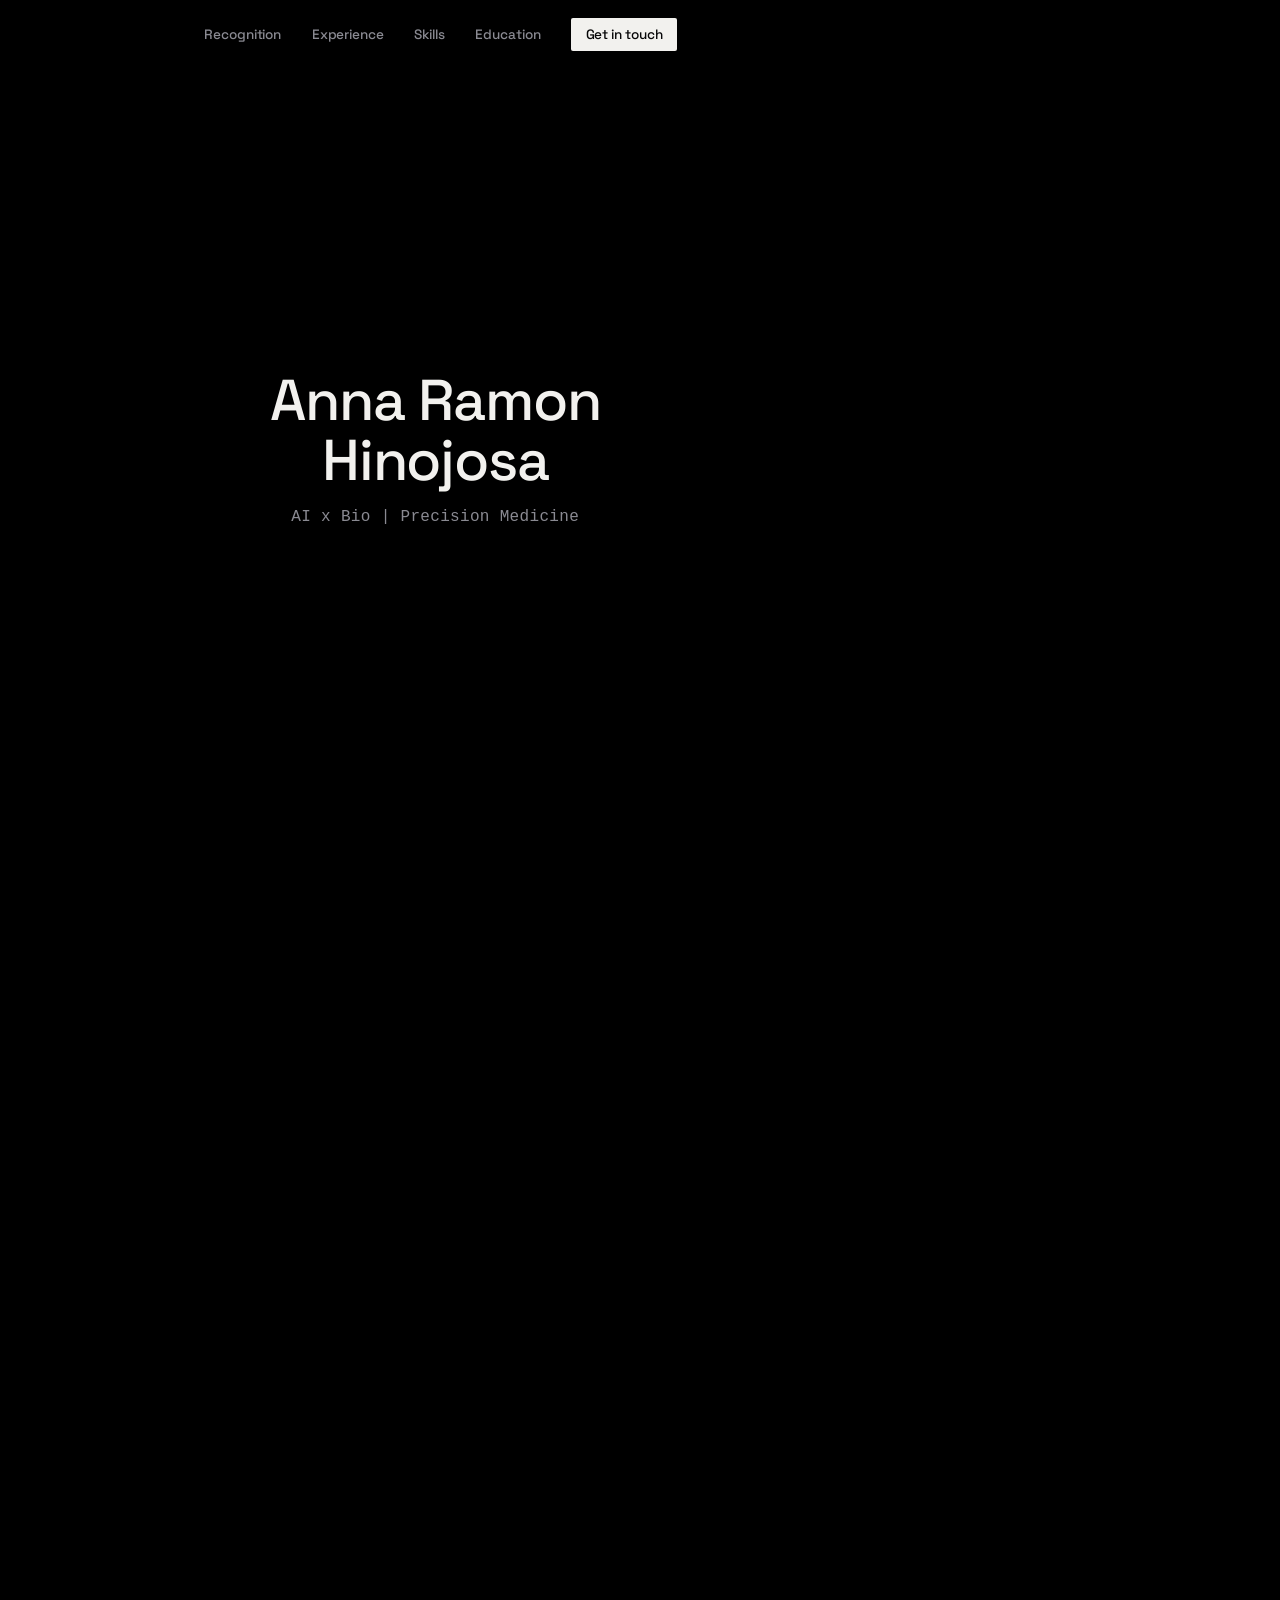
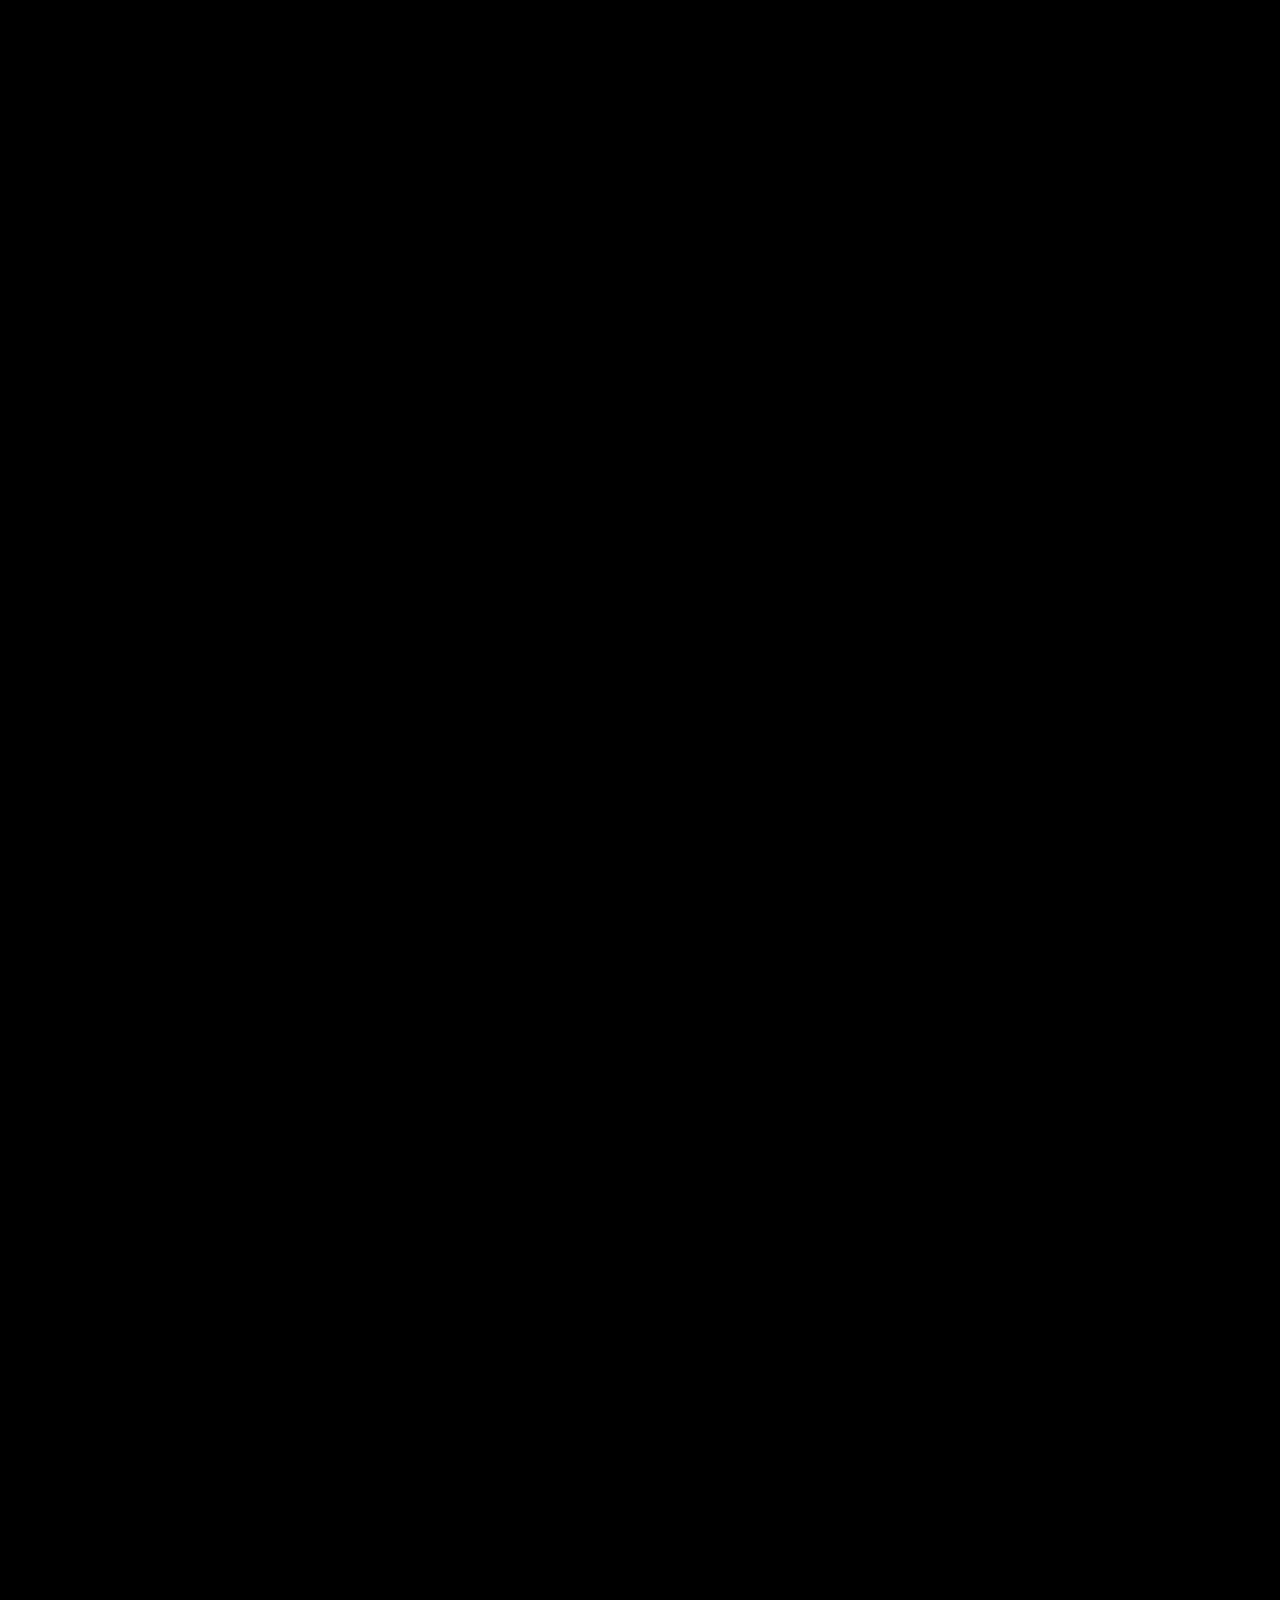
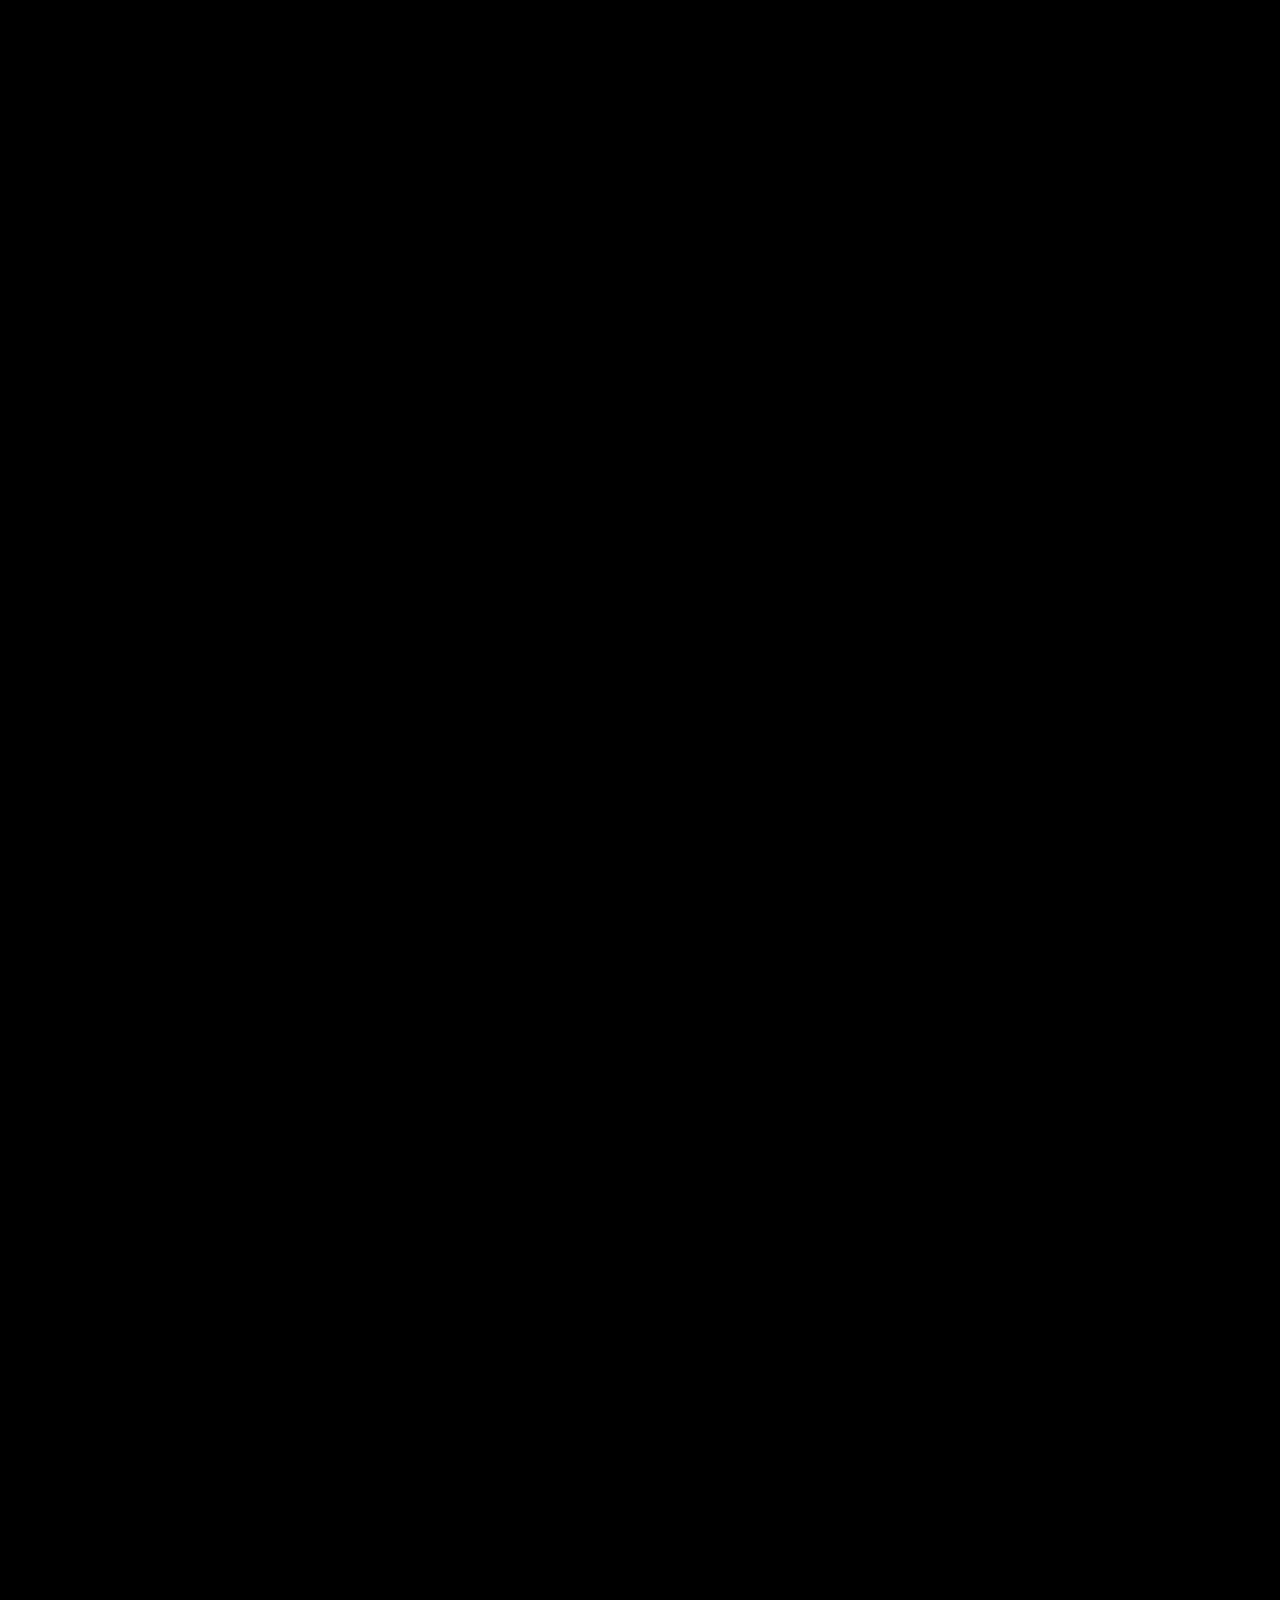
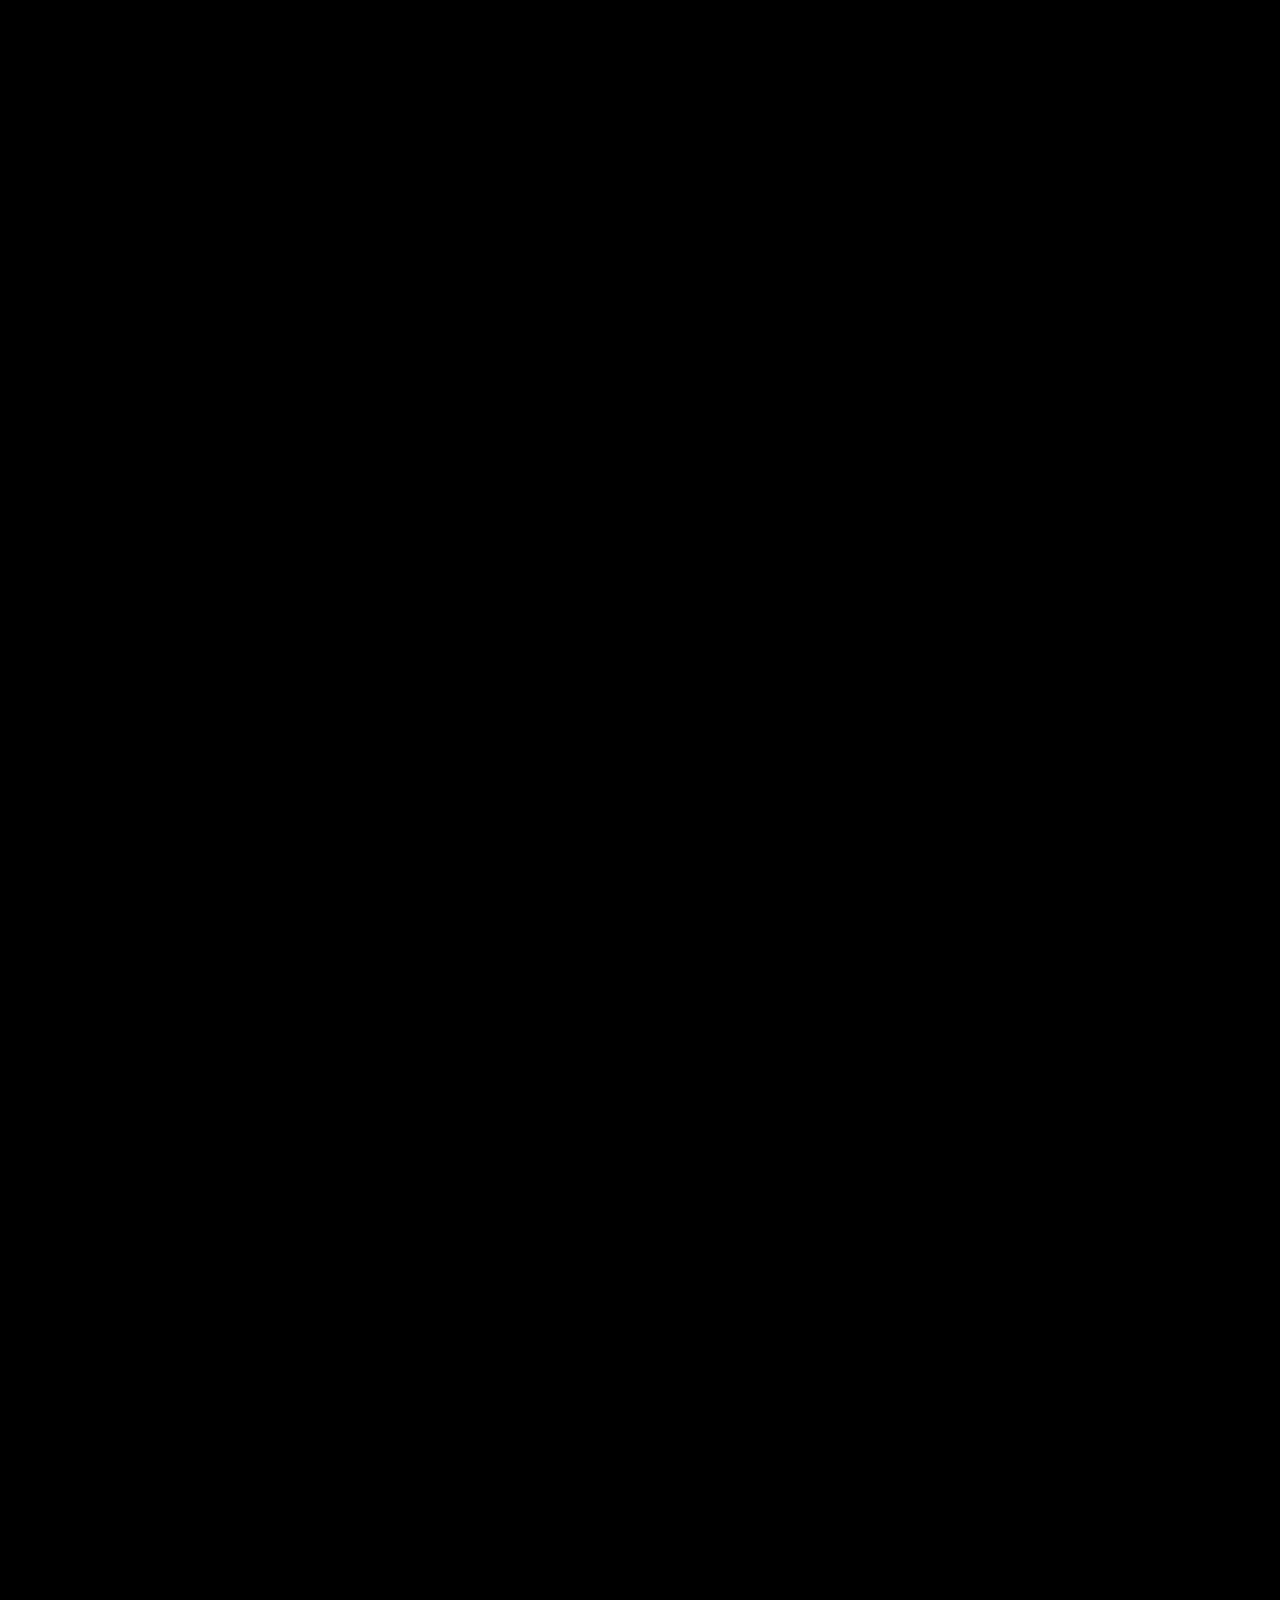
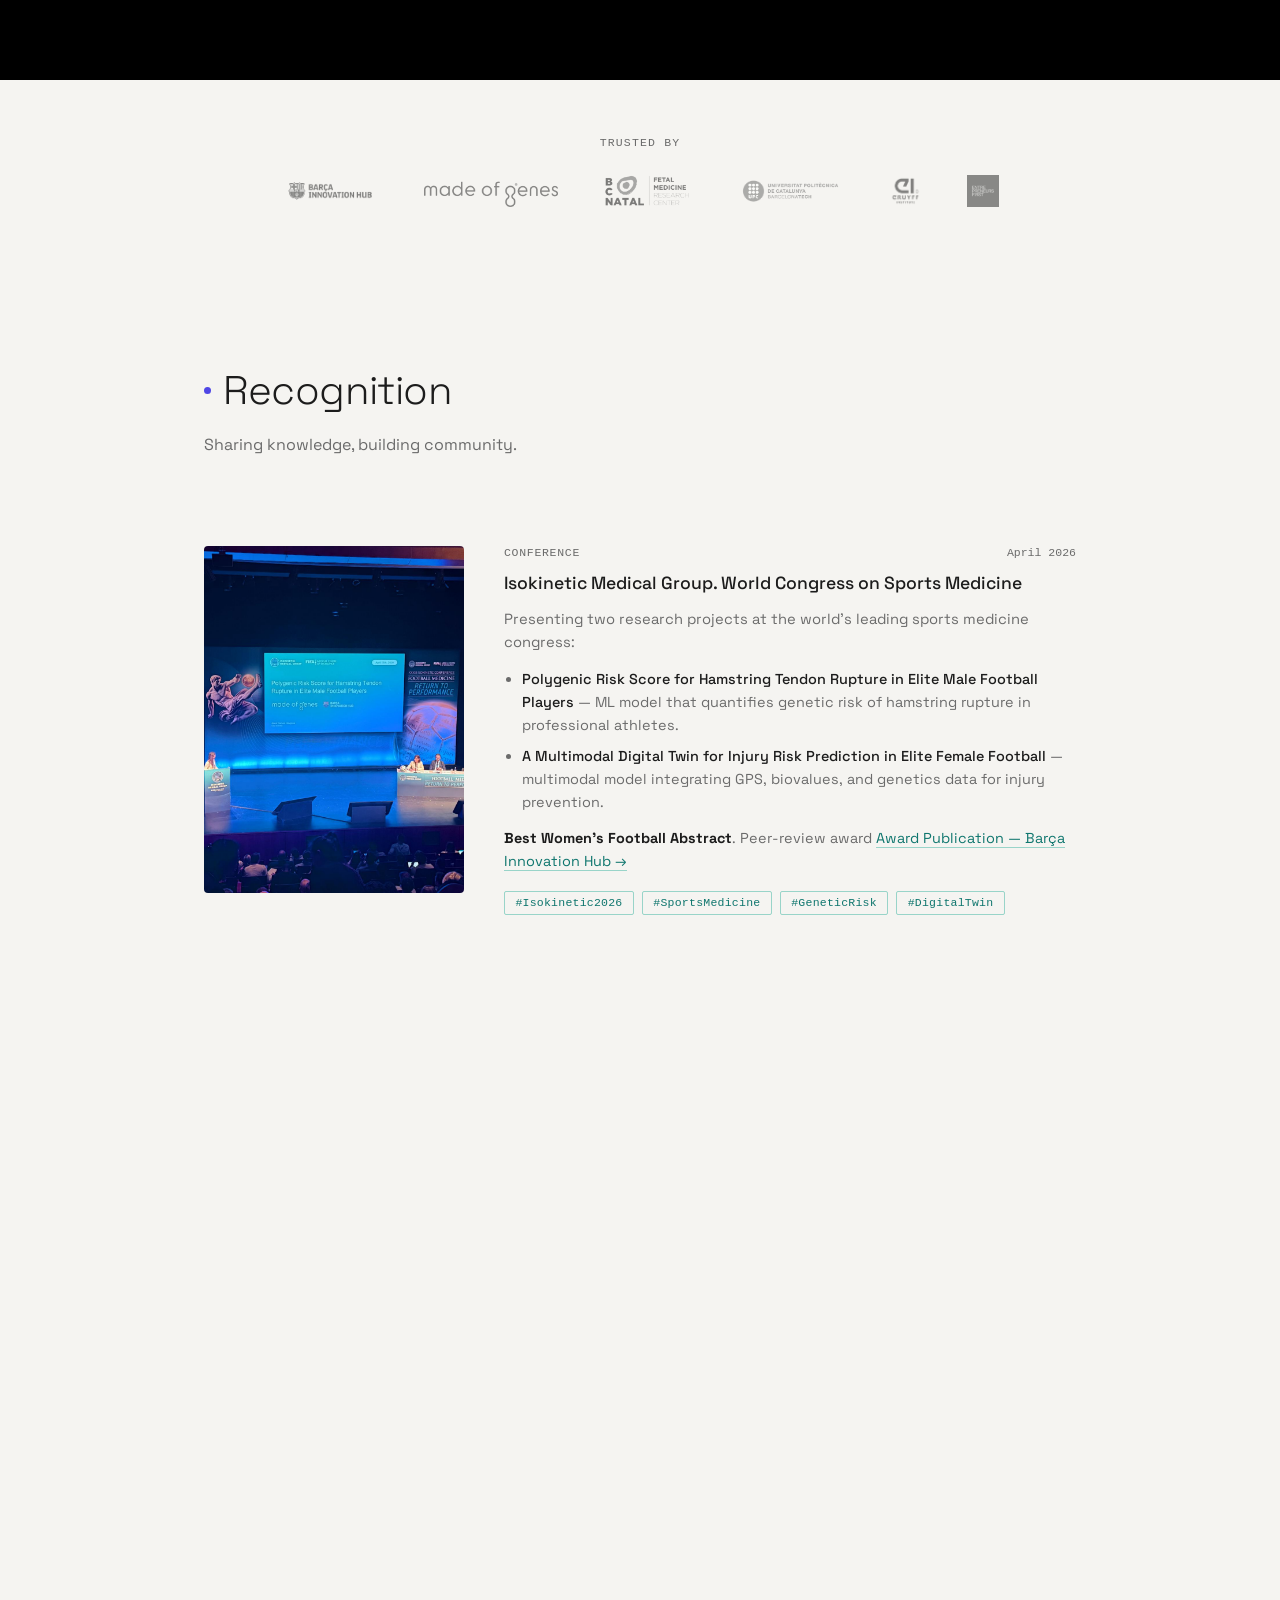
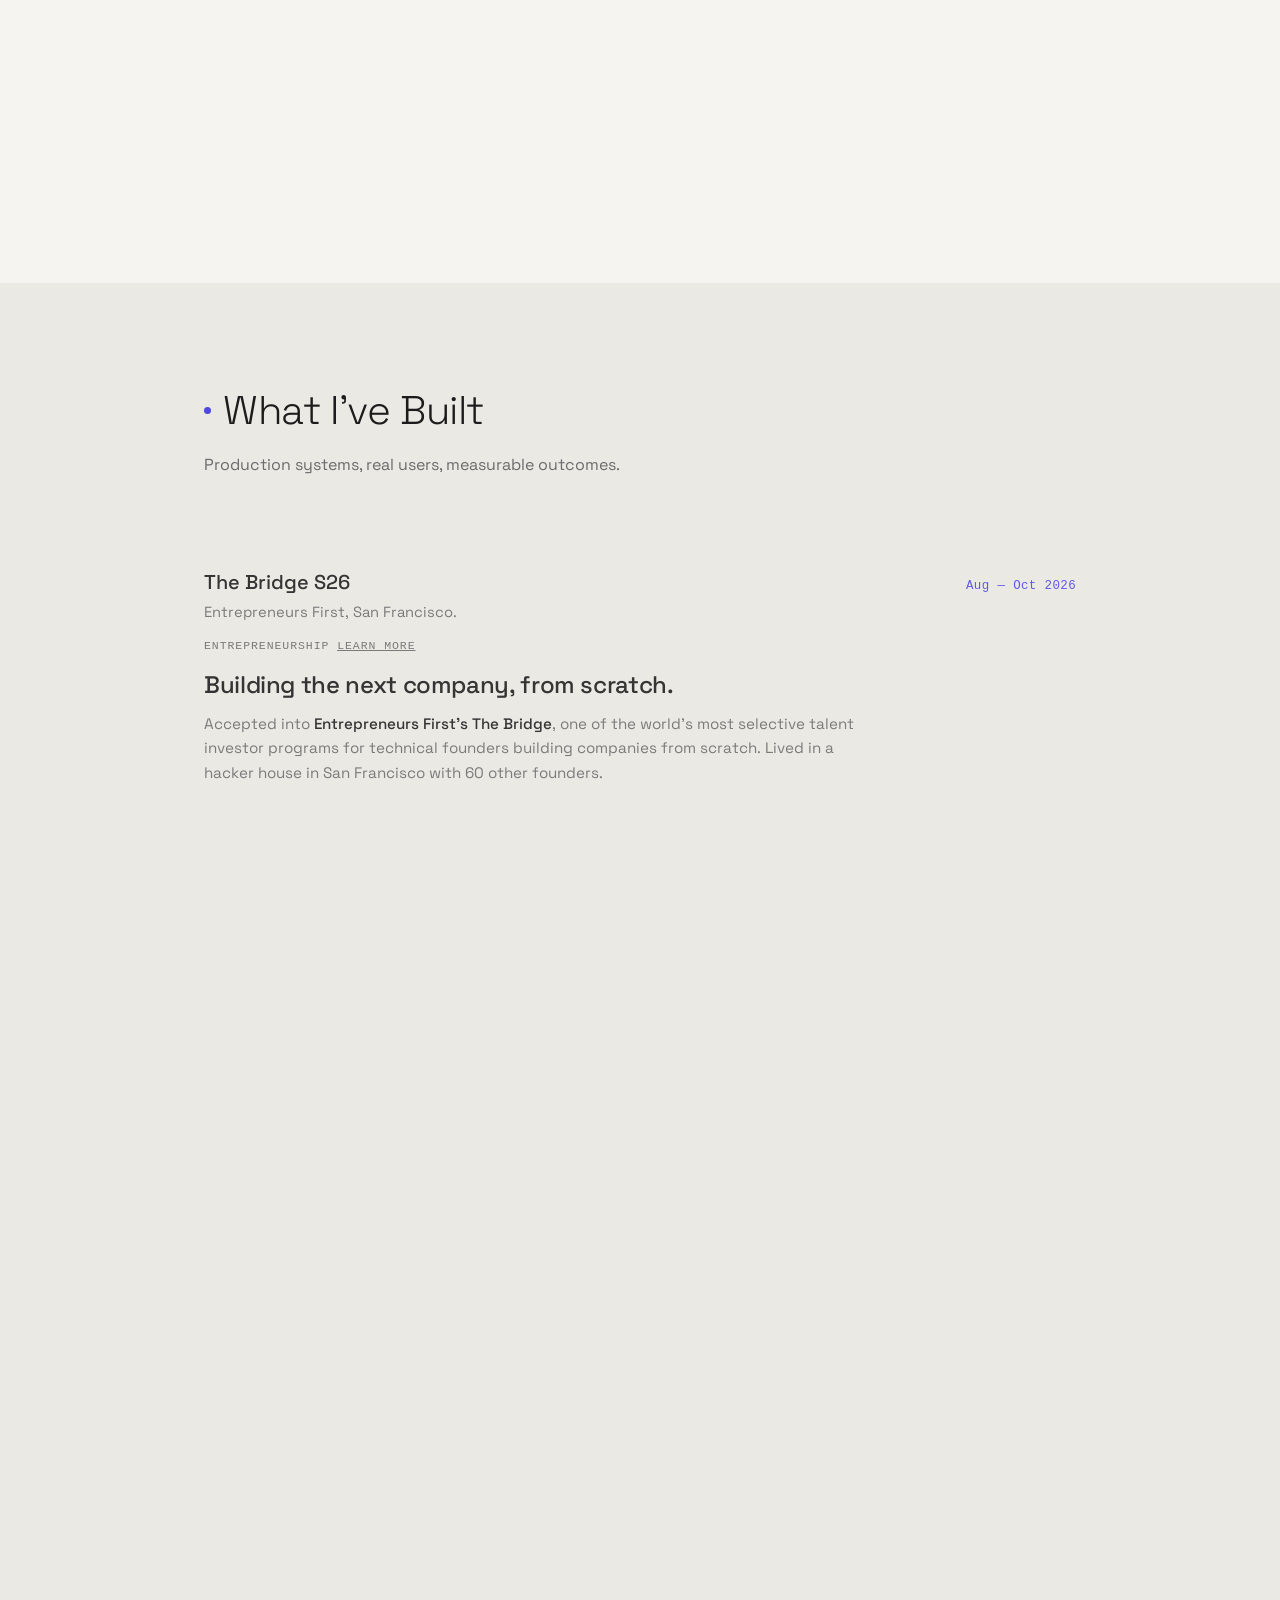
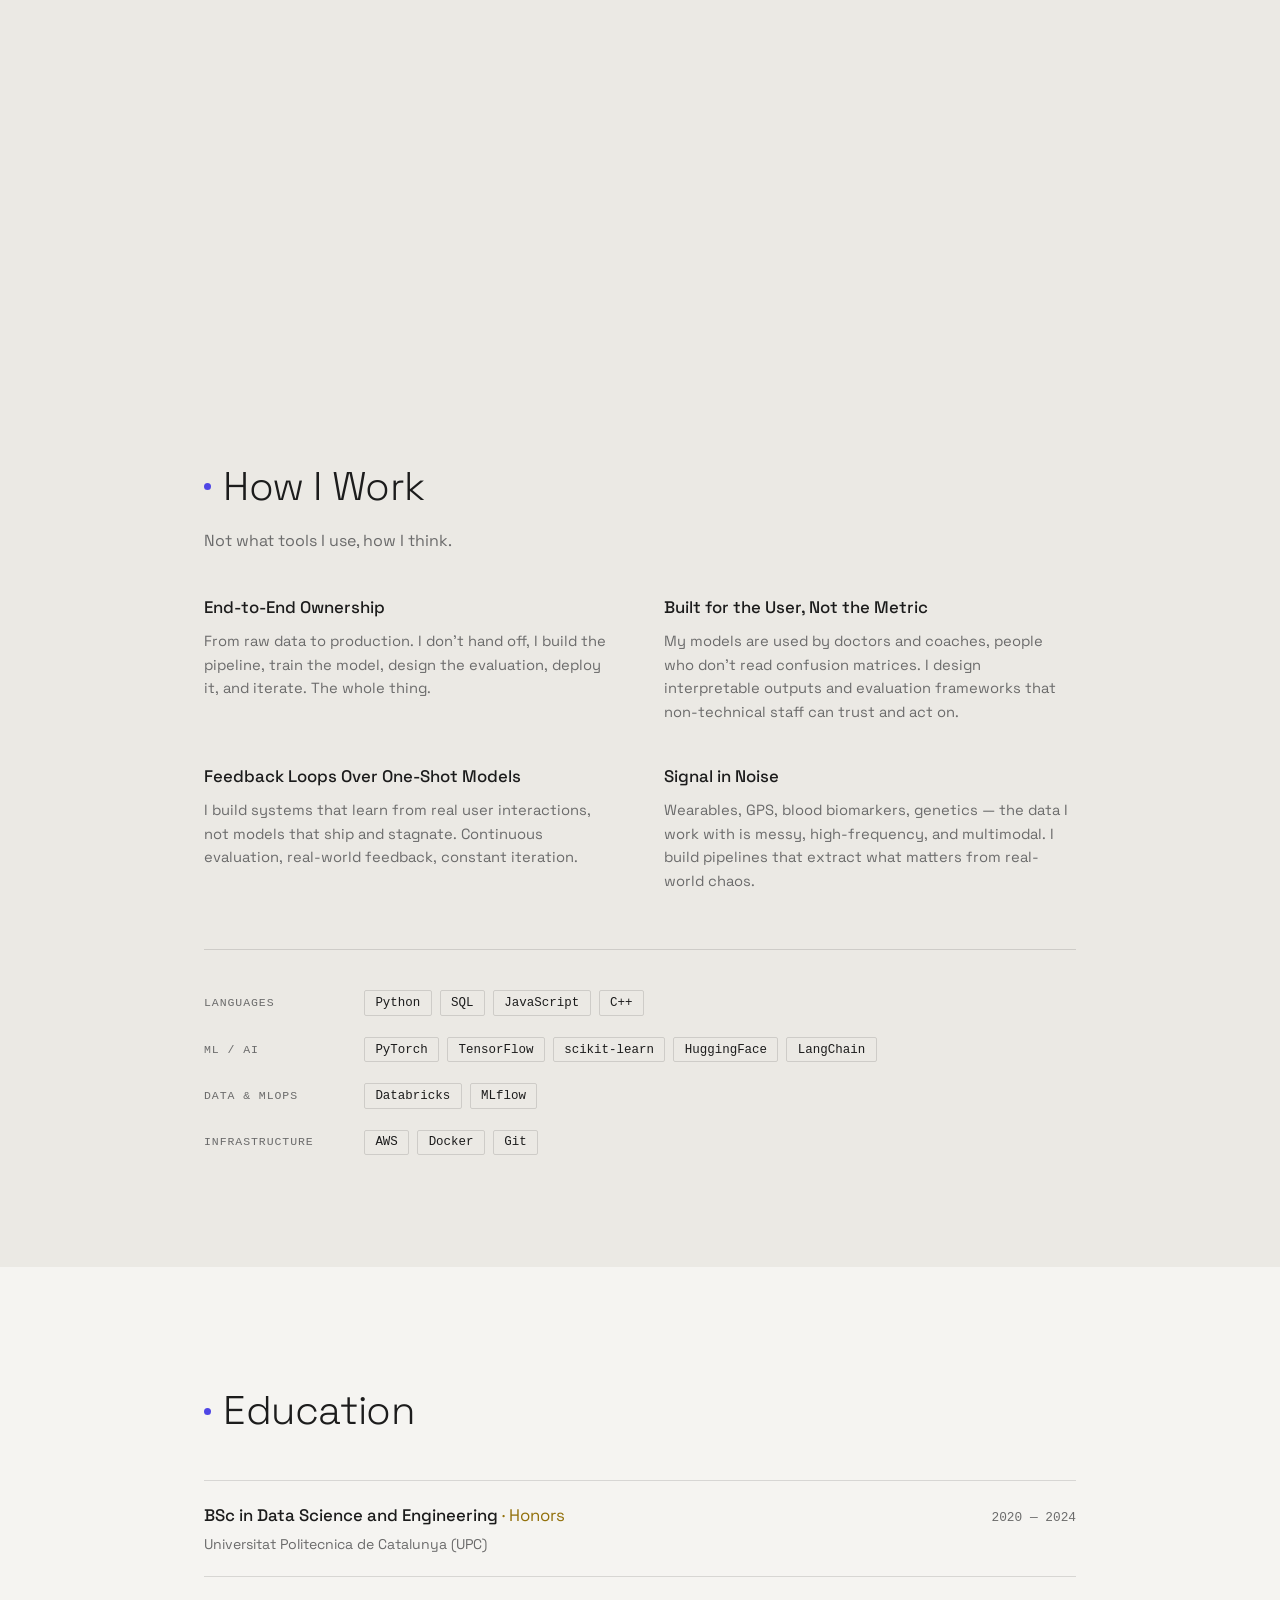
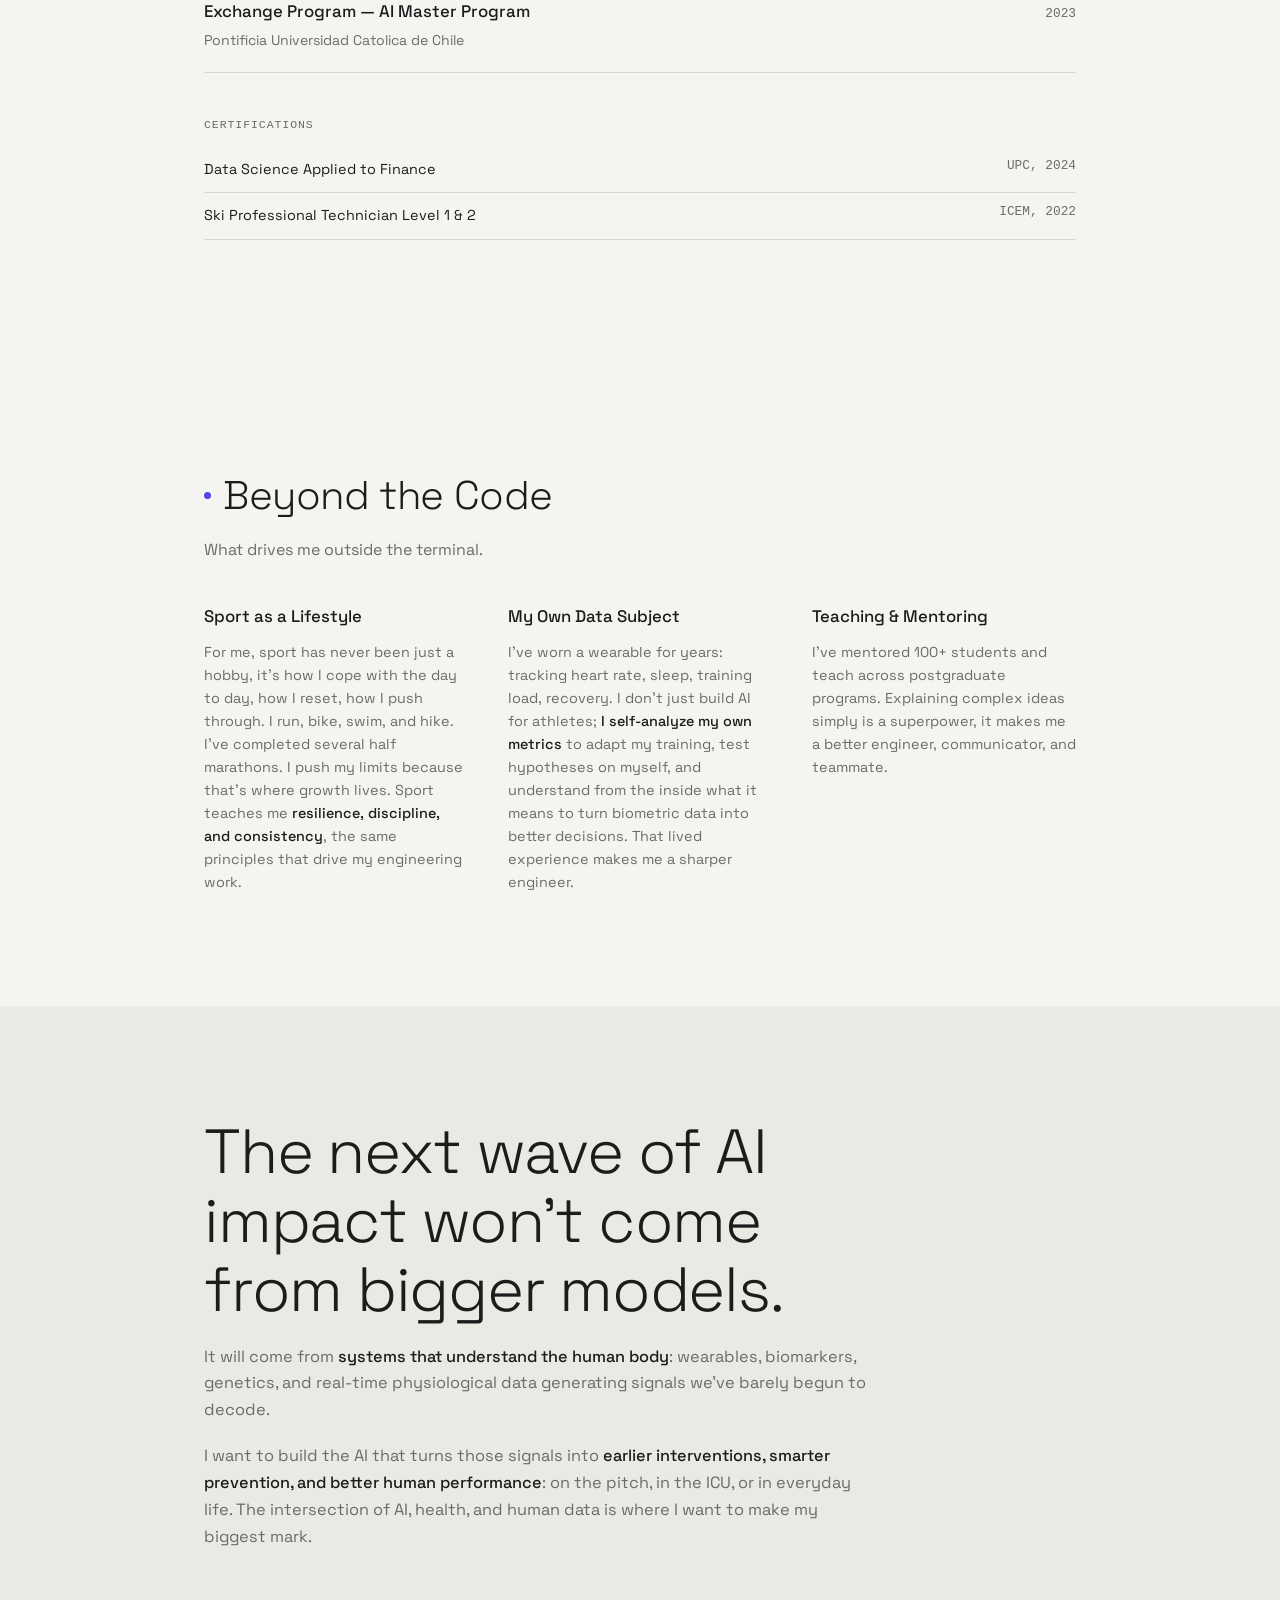
<file: index.html>
<!DOCTYPE html>
<html lang="en">
<head>
  <meta charset="UTF-8">
  <meta name="viewport" content="width=device-width, initial-scale=1.0">
  <title>Anna Ramon Hinojosa — AI/ML Engineer & Builder</title>
  <meta name="description" content="Anna Ramon Hinojosa — AI/ML Engineer who builds and ships production AI systems for elite sports clubs and clinical environments. From raw data to deployed models — turning complexity into impact.">
  <meta name="author" content="Anna Ramon Hinojosa">
  <meta name="theme-color" content="#070708">

  <meta property="og:type" content="website">
  <meta property="og:title" content="Anna Ramon Hinojosa — AI/ML Engineer & Builder">
  <meta property="og:description" content="I build production AI systems that protect elite athletes and save lives in ICUs. From raw data to shipped products.">
  <meta property="og:locale" content="en_US">

  <meta name="twitter:card" content="summary">
  <meta name="twitter:title" content="Anna Ramon Hinojosa — AI/ML Engineer & Builder">
  <meta name="twitter:description" content="I build production AI that protects elite athletes and saves lives in ICUs.">

  <link rel="icon" href="data:image/svg+xml,<svg xmlns='http://www.w3.org/2000/svg' viewBox='0 0 100 100'><text y='.9em' font-size='90'>A</text></svg>">

  <link rel="preconnect" href="https://fonts.googleapis.com">
  <link rel="preconnect" href="https://fonts.gstatic.com" crossorigin>
  <link href="https://fonts.googleapis.com/css2?family=Space+Grotesk:wght@300;400;500;600;700&display=swap" rel="stylesheet">
  <link rel="stylesheet" href="styles.css">
</head>
<body>

  <!-- Skip link -->
  <a href="#story" class="skip-link">Skip to main content</a>

  <h1 class="sr-only">Anna Ramon Hinojosa — AI/ML Engineer &amp; Builder</h1>

  <!-- Navigation -->
  <nav class="nav" id="nav" aria-label="Main navigation">
    <div class="nav-inner">
      <div class="nav-links">
        <a href="#recognition">Recognition</a>
        <a href="#experience">Experience</a>
        <a href="#skills">Skills</a>
        <a href="#education">Education</a>
        <a href="#contact" class="nav-cta">Get in touch</a>
      </div>
      <button class="nav-toggle" id="navToggle" aria-label="Toggle menu" aria-expanded="false" aria-controls="mobileMenu">
        <span></span><span></span><span></span>
      </button>
    </div>
  </nav>

  <!-- Mobile Menu -->
  <div class="mobile-menu" id="mobileMenu" role="navigation" aria-label="Mobile navigation">
    <a href="#recognition">Recognition</a>
    <a href="#experience">Experience</a>
    <a href="#skills">Skills</a>
    <a href="#education">Education</a>
    <a href="#contact">Get in touch</a>
  </div>

  <!-- Story: a life in nine photographs, stacked as you scroll -->
  <section class="story-zone" id="story" aria-label="A personal story, told in photographs">
    <div class="story-sticky">
      <div class="story-layout">
        <div class="polaroid-stack" id="polaroidStack">
          <div class="story-mark" id="storyMark">
            <h2 class="story-mark-title">Anna Ramon<br>Hinojosa</h2>
            <p class="story-mark-tagline">AI x Bio | Precision Medicine</p>
          </div>
          <figure class="polaroid" data-rot="-7" data-ox="-14" data-oy="6">
            <img src="photos/1.png" alt="Aerial view of the small village in the Catalan Pyrenees where I grew up, tucked into a mountain valley." loading="lazy">
          </figure>
          <figure class="polaroid" data-rot="5" data-ox="12" data-oy="-8">
            <img src="photos/2.jpg" alt="Me as a child, smiling while holding up a ski trophy." loading="lazy">
          </figure>
          <figure class="polaroid" data-rot="-4" data-ox="-10" data-oy="8">
            <img src="photos/3.jpg" alt="Racing downhill in an alpine skiing competition, tucked low in a speed position." loading="lazy">
          </figure>
          <figure class="polaroid" data-rot="6" data-ox="14" data-oy="2">
            <img src="photos/4.JPG" alt="Graduating from UPC in a Data Science and Engineering gown and sash." loading="lazy">
          </figure>
          <figure class="polaroid" data-rot="-5" data-ox="-8" data-oy="-6">
            <img src="photos/5.jpg" alt="Code on a laptop screen in a clinical workspace, part of research during my university studies." loading="lazy">
          </figure>
          <figure class="polaroid" data-rot="4" data-ox="10" data-oy="6">
            <img src="photos/6.jpeg" alt="Hiking with a backpack in Patagonia, mountain peaks rising behind me." loading="lazy">
          </figure>
          <figure class="polaroid" data-rot="-6" data-ox="-12" data-oy="-2">
            <img src="photos/7.jpeg" alt="Wearing scrubs and a mask with a laptop beside me, in the ICU where the clinical AI was used." loading="lazy">
          </figure>
          <figure class="polaroid" data-rot="3" data-ox="8" data-oy="-8">
            <img src="photos/8.jpg" alt="Speaking at a podium for the Isokinetic Medical Group, a FIFA Medical Centre of Excellence." loading="lazy">
          </figure>
          <figure class="polaroid" data-rot="-3" data-ox="0" data-oy="4">
            <img src="photos/9.jpeg" alt="Standing by the Golden Gate Bridge in San Francisco." loading="lazy">
          </figure>
        </div>

        <!-- Captions are generated in script.js from text1..text9
             in texts.js — nothing hardcoded here, so editing texts.js is
             the only thing needed to change this copy. -->
        <div class="story-caption" id="storyCaption" aria-live="polite"></div>
      </div>
    </div>
  </section>

  <!-- Everything after the story runs on a light theme — see .light-section
       in styles.css, which overrides the color tokens for this
       whole scope (nothing below needed its own per-section edits). -->
  <div class="light-section">

  <!-- Trusted By -->
  <section class="trusted section-compact">
    <div class="container">
      <p class="trusted-label reveal">Trusted by</p>
      <div class="trusted-logos reveal">
        <img src="escut-fcb.jpg?v=2" alt="Barça Innovation Hub" loading="lazy">
        <img src="madeofgenes.png?v=2" alt="Made of Genes" loading="lazy">
        <img src="bcnatal-logo.png?v=2" alt="BCNatal Fetal Medicine Research Center" loading="lazy">
        <img src="upc.png?v=2" alt="Universitat Politècnica de Catalunya" loading="lazy">
        <img src="johancruyff.png?v=2" alt="Cruyff Institute" loading="lazy">
        <img src="Entrepreneurs_First_Logo.png?v=2" alt="Entrepreneurs First" loading="lazy">
      </div>
    </div>
  </section>

  <!-- Recognition: same one-at-a-time horizontal carousel mechanic as
       Experience below — placed here, right after Trusted By, since this
       is the credibility/awards section, ahead of the detailed work
       history. -->
  <section class="recognition-zone" id="recognition">
    <div class="recognition-sticky">
      <div class="container recognition-head">
        <h2 class="section-label reveal"><span class="pulse-dot" aria-hidden="true"></span>Recognition</h2>
        <p class="section-intro reveal">Sharing knowledge, building community.</p>
      </div>

      <div class="container recognition-stage" id="recognitionStage">

        <div class="event-row">
          <div class="event-layout">
            <div class="event-media">
              <img src="photos/presenting-isokinetic.JPG" alt="Presenting research on stage at the Isokinetic World Congress on Sports Medicine." loading="lazy">
            </div>
            <div class="event-content">
              <div class="event-header">
                <span class="event-type">Conference</span>
                <span class="event-date-badge">April 2026</span>
              </div>
              <h3 class="event-title">Isokinetic Medical Group. World Congress on Sports Medicine</h3>
              <p class="event-body">Presenting two research projects at the world's leading sports medicine congress:</p>
              <ul class="event-projects">
                <li><strong>Polygenic Risk Score for Hamstring Tendon Rupture in Elite Male Football Players</strong> — ML model that quantifies genetic risk of hamstring rupture in professional athletes.</li>
                <li><strong>A Multimodal Digital Twin for Injury Risk Prediction in Elite Female Football</strong> — multimodal model integrating GPS, biovalues, and genetics data for injury prevention.</li>
              </ul>
              <p class="event-award"><strong>Best Women's Football Abstract</strong>. Peer-review award <a href="https://www.linkedin.com/feed/update/urn:li:activity:7452391413759029248/" target="_blank" rel="noopener">Award Publication — Barça Innovation Hub →</a></p>
              <div class="event-tags">
                <span class="tag tag-teal">#Isokinetic2026</span>
                <span class="tag tag-teal">#SportsMedicine</span>
                <span class="tag tag-teal">#GeneticRisk</span>
                <span class="tag tag-teal">#DigitalTwin</span>
              </div>
            </div>
          </div>
        </div>

        <div class="event-row">
          <div class="event-layout">
            <div class="event-media">
              <img src="photos/widsbcn.jpeg" alt="Standing beside the research poster at the 3rd Women in Data Science Barcelona conference." loading="lazy">
            </div>
            <div class="event-content">
              <div class="event-header">
                <span class="event-type">Conference</span>
                <span class="event-date-badge">2024</span>
              </div>
              <h3 class="event-title">3rd Women in Data Science Barcelona. Biomedicine</h3>
              <p class="event-body">Presented research on the <strong>Intelligent Assistant System</strong> developed for ICU teams within the BCNatal CaixaResearch Artificial Placenta project. The system provides real-time decision support for clinical staff, significantly reducing human error and accelerating critical workflows.</p>
              <p class="event-note">An inspiring event celebrating the contributions of women in STEM and healthcare, advancing a future where data and AI enhance healthcare for all.</p>
              <div class="event-tags">
                <span class="tag tag-coral">#WiDSBarcelona</span>
                <span class="tag tag-coral">#AIinHealthcare</span>
                <span class="tag tag-coral">#WomenInSTEM</span>
              </div>
            </div>
          </div>
        </div>

        <div class="event-row">
          <div class="event-layout">
            <div class="event-media">
              <img src="photos/mwc.jpg" alt="On stage at MWC26, with the Made of Genes platform and FC Barcelona branding displayed behind the panel." loading="lazy">
            </div>
            <div class="event-content">
              <div class="event-header">
                <span class="event-type">Masterclass</span>
                <span class="event-date-badge">2025</span>
              </div>
              <h3 class="event-title">Johan Cruyff Institute. Masterclass for Escuela Nacional del Deporte (Colombia)</h3>
              <p class="event-body">Delivered a Masterclass at the Johan Cruyff Institute in Barcelona to students from Colombia's <strong>Escuela Nacional del Deporte</strong>, explaining how <strong>AI drives injury prevention and performance optimization</strong> through data analysis. A session connecting science, sports, and innovation.</p>
              <a href="https://www.linkedin.com/feed/update/urn:li:activity:7392180204124913665/" target="_blank" rel="noopener" class="event-link">View post →</a>
              <div class="event-tags">
                <span class="tag tag-teal">#CruyffLegacy</span>
                <span class="tag tag-teal">#DataScience</span>
                <span class="tag tag-teal">#SportsAI</span>
                <span class="tag tag-teal">#ENDEPORTE</span>
              </div>
            </div>
          </div>
        </div>
      </div>
    </div>
  </section>

  <!-- Experience: one role at a time, pinned — scrolling slides the next
       one in from the right as the current one exits left. -->
  <section class="experience-zone" id="experience">
    <div class="experience-sticky">
      <div class="container experience-head">
        <h2 class="section-label reveal"><span class="pulse-dot" aria-hidden="true"></span>What I've Built</h2>
        <p class="section-intro reveal">Production systems, real users, measurable outcomes.</p>
      </div>

      <div class="container experience-stage" id="experienceStage">

        <div class="timeline-item timeline-item-upcoming">
          <div class="timeline-header">
            <div>
              <h3 class="timeline-role">The Bridge S26</h3>
              <p class="timeline-company">Entrepreneurs First, San Francisco.</p>
            </div>
            <span class="timeline-date timeline-date-upcoming">Aug — Oct 2026</span>
          </div>
          <p class="timeline-focus">Entrepreneurship <a href="https://www.join-thebridge.com/" target="_blank" rel="noopener">Learn more</a></p>
          <p class="statement-sm">Building the next company, from scratch.</p>
          <p class="timeline-body">Accepted into <strong>Entrepreneurs First's The Bridge</strong>, one of the world's most selective talent investor programs for technical founders building companies from scratch. Lived in a hacker house in San Francisco with 60 other founders.</p>
        </div>

        <div class="timeline-item">
          <div class="timeline-header">
            <div>
              <h3 class="timeline-role">AI/ML Engineer</h3>
              <p class="timeline-company">Made of Genes</p>
            </div>
            <span class="timeline-date">2025 — Present</span>
          </div>
          <p class="timeline-focus">Health Optimization</p>
          <p class="statement-sm">Predicting injury before it happens.</p>
          <p class="timeline-body">Multi-omic Data for Precision Medicine applied to sports performance. Collaborating with <strong>FC Barcelona</strong> and top European clubs fusing wearable, GPS, biomarker, and genetics data.</p>
          <ul class="timeline-bullets">
            <li>Led the team building a <strong>Multi-modal Digital Twin for Injury-Risk Prediction</strong>, now used daily by medical staff across 4+ elite clubs.</li>
            <li>Owned the full ML lifecycle on <strong>Databricks</strong> — from raw, noisy multi-omic data to production serving.</li>
            <li>Defined what the product could and couldn't say, translating model confidence and data limitations into <strong>output decisions medical staff could trust</strong>.</li>
          </ul>
          <div class="timeline-tags">
            <span class="tag tag-teal">Deep Learning</span><span class="tag tag-teal">Databricks</span><span class="tag tag-teal">Time Series</span><span class="tag tag-teal">Wearables</span><span class="tag tag-teal">Sports Science</span><span class="tag tag-teal">Product Definition</span>
          </div>
        </div>

        <div class="timeline-item">
          <div class="timeline-header">
            <div>
              <h3 class="timeline-role">Research Data Scientist</h3>
              <p class="timeline-company">BCNatal Fetal Medicine Research Center</p>
            </div>
            <span class="timeline-date">2024 — 2025</span>
          </div>
          <p class="timeline-focus">Healthcare & Clinical Decision Support</p>
          <p class="statement-sm">Developing the first Artificial Placenta in Europe. <a href="https://www.clinicbarcelona.org/noticias/el-proyecto-fetalife-de-bcnatal-consigue-21-dias-de-supervivencia-en-una-incubadora-liquida-para-prematuros-extremos" target="_blank" rel="noopener">Learn more</a></p>
          <p class="timeline-body">Built the AI behind a neonatal ICU decision-support system, used daily by clinicians treating extremely premature infants.</p>
          <ul class="timeline-bullets">
            <li>Cut dosage-calculation errors from <strong>12.49% to 0.03%</strong>.</li>
            <li>Shipped a <strong>RAG system</strong> for natural-language protocol queries, with safety guardrails built on datasets and evaluation criteria designed from scratch for clinical safety.</li>
            <li>Delivered <strong>3-5x faster task completion</strong> in ICU workflows through intelligent automation.</li>
          </ul>
          <div class="timeline-tags">
            <span class="tag tag-coral">RAG</span><span class="tag tag-coral">NLP</span><span class="tag tag-coral">Clinical AI</span><span class="tag tag-coral">Production Systems</span>
          </div>
        </div>

        <div class="timeline-item">
          <div class="timeline-header">
            <div>
              <h3 class="timeline-role">Data Scientist</h3>
              <p class="timeline-company">Amalfi Analytics</p>
            </div>
            <span class="timeline-date">2023 — 2024</span>
          </div>
          <p class="timeline-focus">Healthcare — Early Disease Detection</p>
          <p class="statement-sm">Catching Alzheimer's earlier, from a blood draw.</p>
          <p class="timeline-body">Collaborated with Roche discovering new biomarkers for early detection of Alzheimer's disease.</p>
          <ul class="timeline-bullets">
            <li>Built full-stack features and data science pipelines end-to-end — from database to UI.</li>
            <li>Developed and validated a predictive model for <strong>early Alzheimer's disease detection</strong> using blood biomarkers.</li>
          </ul>
          <div class="timeline-tags">
            <span class="tag tag-coral">Predictive Modeling</span><span class="tag tag-coral">Biomarkers</span><span class="tag tag-coral">Full-Stack</span>
          </div>
        </div>

        <div class="timeline-item">
          <div class="timeline-header">
            <div>
              <h3 class="timeline-role">Sports Analytics Postgraduate Teacher</h3>
              <p class="timeline-company">Powered by Barça Innovation Hub</p>
            </div>
            <span class="timeline-date">2025 — Present</span>
          </div>
          <p class="timeline-focus">Teaching & Mentoring</p>
          <p class="statement-sm">Teaching the analytics behind the game.</p>
          <ul class="timeline-bullets">
            <li>Teaching <strong>statistical descriptive analysis</strong> and <strong>machine learning</strong> methods applied to sports performance in a postgraduate program powered by Barça Innovation Hub.</li>
            <li>Bridging academic foundations with real-world sports analytics use cases for postgraduate students.</li>
          </ul>
          <div class="timeline-tags">
            <span class="tag tag-gold">Sports Analytics</span><span class="tag tag-gold">Machine Learning</span><span class="tag tag-gold">Statistics</span><span class="tag tag-gold">Barça Innovation Hub</span>
          </div>
        </div>

        <div class="timeline-item">
          <div class="timeline-header">
            <div>
              <h3 class="timeline-role">Associate Professor / Technical Mentor</h3>
              <p class="timeline-company">Universitat Politecnica de Catalunya (UPC)</p>
            </div>
            <span class="timeline-date">2023 — 2025</span>
          </div>
          <p class="timeline-focus">Teaching & Mentoring</p>
          <p class="statement-sm">100+ students, one production mindset.</p>
          <ul class="timeline-bullets">
            <li>Mentored <strong>100+ students</strong> on production-oriented ML projects, including dataset construction, model evaluation, and deployment.</li>
            <li>Guided teams on collaborative software engineering workflows and reproducible ML development.</li>
          </ul>
          <div class="timeline-tags">
            <span class="tag tag-gold">Education</span><span class="tag tag-gold">ML Mentoring</span><span class="tag tag-gold">Reproducible ML</span>
          </div>
        </div>

      </div>
    </div>
  </section>

  <!-- How I Work -->
  <section class="how-i-work section" id="skills">
    <div class="container">
      <h2 class="section-label reveal"><span class="pulse-dot" aria-hidden="true"></span>How I Work</h2>
      <p class="section-intro reveal">Not what tools I use, how I think.</p>

      <div class="work-grid">
        <div class="work-card reveal">
          <h3 class="work-title">End-to-End Ownership</h3>
          <p class="work-text">From raw data to production. I don't hand off, I build the pipeline, train the model, design the evaluation, deploy it, and iterate. The whole thing.</p>
        </div>
        <div class="work-card reveal">
          <h3 class="work-title">Built for the User, Not the Metric</h3>
          <p class="work-text">My models are used by doctors and coaches, people who don't read confusion matrices. I design interpretable outputs and evaluation frameworks that non-technical staff can trust and act on.</p>
        </div>
        <div class="work-card reveal">
          <h3 class="work-title">Feedback Loops Over One-Shot Models</h3>
          <p class="work-text">I build systems that learn from real user interactions, not models that ship and stagnate. Continuous evaluation, real-world feedback, constant iteration.</p>
        </div>
        <div class="work-card reveal">
          <h3 class="work-title">Signal in Noise</h3>
          <p class="work-text">Wearables, GPS, blood biomarkers, genetics — the data I work with is messy, high-frequency, and multimodal. I build pipelines that extract what matters from real-world chaos.</p>
        </div>
      </div>

      <div class="stack reveal">
        <div class="stack-group">
          <span class="stack-label">Languages</span>
          <div class="stack-pills">
            <span class="pill">Python</span><span class="pill">SQL</span><span class="pill">JavaScript</span><span class="pill">C++</span>
          </div>
        </div>
        <div class="stack-group">
          <span class="stack-label">ML / AI</span>
          <div class="stack-pills">
            <span class="pill">PyTorch</span><span class="pill">TensorFlow</span><span class="pill">scikit-learn</span><span class="pill">HuggingFace</span><span class="pill">LangChain</span>
          </div>
        </div>
        <div class="stack-group">
          <span class="stack-label">Data & MLOps</span>
          <div class="stack-pills">
            <span class="pill">Databricks</span><span class="pill">MLflow</span>
          </div>
        </div>
        <div class="stack-group">
          <span class="stack-label">Infrastructure</span>
          <div class="stack-pills">
            <span class="pill">AWS</span><span class="pill">Docker</span><span class="pill">Git</span>
          </div>
        </div>
      </div>
    </div>
  </section>

  <!-- Education -->
  <section class="education section" id="education">
    <div class="container">
      <h2 class="section-label reveal"><span class="pulse-dot" aria-hidden="true"></span>Education</h2>

      <div class="edu-list">
        <div class="edu-row reveal">
          <div class="edu-info">
            <h3 class="edu-degree">BSc in Data Science and Engineering <span class="edu-honors">· Honors</span></h3>
            <p class="edu-school">Universitat Politecnica de Catalunya (UPC)</p>
          </div>
          <span class="edu-year">2020 — 2024</span>
        </div>

        <div class="edu-row reveal">
          <div class="edu-info">
            <h3 class="edu-degree">Exchange Program — AI Master Program</h3>
            <p class="edu-school">Pontificia Universidad Catolica de Chile</p>
          </div>
          <span class="edu-year">2023</span>
        </div>
      </div>

      <div class="certs reveal">
        <h3 class="certs-title">Certifications</h3>
        <div class="cert-list">
          <div class="cert-row">
            <span class="cert-name">Data Science Applied to Finance</span>
            <span class="cert-org">UPC, 2024</span>
          </div>
          <div class="cert-row">
            <span class="cert-name">Ski Professional Technician Level 1 & 2</span>
            <span class="cert-org">ICEM, 2022</span>
          </div>
        </div>
      </div>
    </div>
  </section>

  <!-- Beyond the Code -->
  <section class="beyond section" id="beyond">
    <div class="container">
      <h2 class="section-label reveal"><span class="pulse-dot" aria-hidden="true"></span>Beyond the Code</h2>
      <p class="section-intro reveal">What drives me outside the terminal.</p>

      <div class="beyond-grid">
        <div class="beyond-row reveal">
          <h3 class="beyond-title">Sport as a Lifestyle</h3>
          <p class="beyond-body">For me, sport has never been just a hobby, it's how I cope with the day to day, how I reset, how I push through. I run, bike, swim, and hike. I've completed several half marathons. I push my limits because that's where growth lives. Sport teaches me <strong>resilience, discipline, and consistency</strong>, the same principles that drive my engineering work.</p>
        </div>

        <div class="beyond-row reveal">
          <h3 class="beyond-title">My Own Data Subject</h3>
          <p class="beyond-body">I've worn a wearable for years: tracking heart rate, sleep, training load, recovery. I don't just build AI for athletes; <strong>I self-analyze my own metrics</strong> to adapt my training, test hypotheses on myself, and understand from the inside what it means to turn biometric data into better decisions. That lived experience makes me a sharper engineer.</p>
        </div>

        <div class="beyond-row reveal">
          <h3 class="beyond-title">Teaching & Mentoring</h3>
          <p class="beyond-body">I've mentored 100+ students and teach across postgraduate programs. Explaining complex ideas simply is a superpower, it makes me a better engineer, communicator, and teammate.</p>
        </div>
      </div>
    </div>
  </section>

  <!-- What's Next -->
  <section class="whats-next section">
    <div class="container">
      <div class="next-content reveal">
        <h2 class="statement">The next wave of AI impact won't come from bigger models.</h2>
        <p class="next-text">It will come from <strong>systems that understand the human body</strong>: wearables, biomarkers, genetics, and real-time physiological data generating signals we've barely begun to decode.</p>
        <p class="next-text">I want to build the AI that turns those signals into <strong>earlier interventions, smarter prevention, and better human performance</strong>: on the pitch, in the ICU, or in everyday life. The intersection of AI, health, and human data is where I want to make my biggest mark.</p>
      </div>
    </div>
  </section>

  <!-- Contact -->
  <section class="contact section" id="contact">
    <div class="container">
      <h2 class="section-label reveal"><span class="pulse-dot" aria-hidden="true"></span>Let's Connect</h2>
      <p class="contact-intro reveal">I'm looking for my next big challenge, building at the intersection of AI, health, and human performance. If you're working on something ambitious, especially in the US or EU startup ecosystem, I'd love to talk.</p>

      <div class="contact-grid reveal">
        <a href="mailto:annaramonhinojosa@gmail.com" class="contact-row">
          <span class="contact-card-label">Email</span>
          <span class="contact-card-value">annaramonhinojosa@gmail.com</span>
        </a>
        <a href="https://www.linkedin.com/in/anna-ramon-hinojosa-280911247/" target="_blank" rel="noopener" class="contact-row">
          <span class="contact-card-label">LinkedIn</span>
          <span class="contact-card-value">anna-ramon-hinojosa</span>
        </a>
        <a href="https://github.com/annaramon" target="_blank" rel="noopener" class="contact-row">
          <span class="contact-card-label">GitHub</span>
          <span class="contact-card-value">annaramon</span>
        </a>
      </div>
    </div>
  </section>

  <!-- Footer -->
  <footer class="footer">
    <div class="container footer-inner">
      <p>&copy; 2026 Anna Ramon Hinojosa. Built with purpose.</p>
      <div class="footer-links">
        <a href="mailto:annaramonhinojosa@gmail.com">Email</a>
        <a href="https://www.linkedin.com/in/anna-ramon-hinojosa-280911247/" target="_blank" rel="noopener">LinkedIn</a>
        <a href="https://github.com/annaramon" target="_blank" rel="noopener">GitHub</a>
      </div>
    </div>
  </footer>

  </div><!-- /.light-section -->

  <script src="texts.js"></script>
  <script src="script.js"></script>
</body>
</html>
</file>
<file: styles.css>
/* ==========================================================================
   Anna Ramon Hinojosa — Portfolio (Noetik-style redesign)
   Black background, thin geometric sans, mono labels, color-coded by
   trajectory domain (teal = sports, coral = clinical, gold = teaching,
   indigo = core AI / entrepreneurship). Flat dividers, no card chrome.
   ========================================================================== */

*, *::before, *::after {
  margin: 0;
  padding: 0;
  box-sizing: border-box;
}

:root {
  --bg: #070708;
  --bg-raised: #111113;
  --text: #f2f1ee;
  --text-soft: #8a8a92;
  --border: #1f1f24;

  --indigo: #6d5bff;
  --teal: #0fa68e;
  --coral: #ff6b4a;
  --gold: #e3b341;

  --mono: ui-monospace, "SF Mono", Menlo, Consolas, monospace;
  --sans: "Space Grotesk", -apple-system, BlinkMacSystemFont, "Segoe UI", sans-serif;

  --transition: 0.3s cubic-bezier(0.4, 0, 0.2, 1);
}

html {
  scroll-behavior: smooth;
  -webkit-font-smoothing: antialiased;
}

/* Everything after the story (Trusted By → Footer) runs on a light theme,
   inspired by base4bio.com/manifesto — same component CSS throughout the
   file, just a different set of tokens for this one wrapped region. Every
   rule elsewhere already reads color from var(--bg)/var(--text)/etc., so
   overriding them here is enough; nothing per-section needed its own fix.
   The domain accents (teal/coral/gold/indigo) get darker, AA-safe variants
   here too — the originals were tuned for text-on-black, not text-on-white. */
.light-section {
  --bg: #f5f4f1;
  --bg-raised: #ebe9e4;
  --text: #1c1c1c;
  --text-soft: #6b6b6b;
  --border: rgba(0, 0, 0, 0.12);

  --indigo: #4f46e5;
  --teal: #0f766e;
  --coral: #c2410c;
  --gold: #92700a;

  background: var(--bg);
  color: var(--text);
}

body {
  background: var(--bg);
  color: var(--text);
  font-family: var(--sans);
  font-weight: 400;
  line-height: 1.6;
}

a { color: inherit; }

/* Skip link */
.skip-link {
  position: absolute;
  top: -100px;
  left: 1rem;
  z-index: 1000;
  background: var(--text);
  color: var(--bg);
  padding: .6rem 1rem;
  font: 600 .8rem var(--mono);
  text-decoration: none;
  transition: top .2s ease;
}
.skip-link:focus { top: 1rem; }

.container {
  max-width: 920px;
  margin: 0 auto;
  padding: 0 1.5rem;
}

.section { padding: 7rem 0; }
.section-compact { padding: 3.5rem 0; }

/* Reveal animation */
.reveal {
  opacity: 0;
  transform: translateY(18px);
  transition: opacity .6s ease, transform .6s ease;
}
.reveal.visible { opacity: 1; transform: translateY(0); }

/* ==========================================================================
   Navigation
   ========================================================================== */

.nav {
  position: fixed;
  top: 0;
  left: 0;
  right: 0;
  z-index: 100;
  background: transparent;
  border-bottom: 1px solid transparent;
  transition: background var(--transition), border-color var(--transition);
}
.nav.scrolled {
  background: rgba(7, 7, 8, 0.9);
  backdrop-filter: blur(8px);
  border-bottom-color: var(--border);
}

.nav-inner {
  max-width: 920px;
  margin: 0 auto;
  padding: 1.1rem 1.5rem;
  display: flex;
  align-items: center;
}

.nav-links {
  display: flex;
  align-items: center;
  gap: 1.9rem;
}
.nav-links a {
  font: 500 .85rem var(--sans);
  letter-spacing: -.005em;
  color: var(--text-soft);
  text-decoration: none;
  transition: color .2s ease;
}
.nav-links a:hover, .nav-links a.active { color: var(--text); }

.nav-links .nav-cta {
  background: var(--text);
  color: var(--bg);
  padding: .5rem .9rem;
  border-radius: 2px;
}
.nav-links .nav-cta:hover { background: var(--text-soft); }

.nav-toggle {
  display: none;
  flex-direction: column;
  gap: 5px;
  background: none;
  border: none;
  cursor: pointer;
  padding: .4rem;
  margin-left: auto; /* keeps the toggle on the right now there's no logo */
}
.nav-toggle span {
  width: 20px;
  height: 1.5px;
  background: var(--text);
  transition: transform .25s ease, opacity .25s ease;
}

.mobile-menu {
  position: fixed;
  inset: 0;
  top: 0;
  z-index: 99;
  background: var(--bg);
  display: flex;
  flex-direction: column;
  align-items: center;
  justify-content: center;
  gap: 1.8rem;
  transform: translateY(-100%);
  opacity: 0;
  transition: transform .3s ease, opacity .3s ease;
  pointer-events: none;
}
.mobile-menu.open {
  transform: translateY(0);
  opacity: 1;
  pointer-events: auto;
}
.mobile-menu a {
  font: 500 1.3rem var(--sans);
  color: var(--text);
  text-decoration: none;
}

/* Visually hidden but still available to screen readers/SEO — the page
   needs exactly one <h1>; the visible story now opens the page instead. */
.sr-only {
  position: absolute;
  width: 1px;
  height: 1px;
  padding: 0;
  margin: -1px;
  overflow: hidden;
  clip: rect(0, 0, 0, 0);
  white-space: nowrap;
  border: 0;
}

/* ==========================================================================
   Story — nine polaroids, pinned and stacked as you scroll
   ========================================================================== */

.story-zone {
  position: relative;
  height: 720vh; /* 9 photos × 80vh of scroll each, pinned viewport */
  background: #000;
}

.story-sticky {
  position: sticky;
  top: 0;
  height: 100vh;
  overflow: hidden;
  display: flex;
  align-items: center;
  justify-content: center;
}

/* The title card shown before any photo has arrived — anchored to the
   stack's own center (not the full stage) so it sits exactly where photo 1
   lands, clear of the caption column, and fades out as photo 1 slides in
   (driven from the same progress in storyStack()). Deliberately wider than
   its .polaroid-stack parent; nothing clips it except the stage itself. */
.story-mark {
  position: absolute;
  left: 50%;
  top: 50%;
  transform: translate(-50%, -50%);
  z-index: 3;
  width: max-content;
  max-width: min(70vw, 34rem);
  text-align: center;
  margin: 0;
  pointer-events: none;
}

.story-mark-title {
  font-family: var(--sans);
  font-weight: 500;
  font-size: clamp(1.9rem, 5.4vw, 3.6rem);
  line-height: 1.05;
  letter-spacing: -.02em;
  color: var(--text);
}

.story-mark-tagline {
  margin-top: .9rem;
  font-family: var(--mono);
  font-size: clamp(.8rem, 1.6vw, 1rem);
  letter-spacing: .02em;
  color: var(--text-soft);
}

.story-layout {
  display: flex;
  align-items: center;
  justify-content: center;
  gap: clamp(2rem, 6vw, 5rem);
}

.polaroid-stack {
  position: relative;
  width: clamp(230px, 32vw, 400px);
  aspect-ratio: 1 / 1.12;
  flex: none;
}

/* One caption per photo, same box, crossfaded in storyStack() so the
   text for photo N dissolves into the text for photo N+1. */
.story-caption {
  position: relative;
  width: clamp(260px, 26vw, 380px);
  min-height: clamp(200px, 24vw, 260px);
  flex: none;
}

.story-caption-item {
  position: absolute;
  inset: 0;
  margin: 0;
  display: flex;
  align-items: center;
  font-family: var(--sans);
  font-size: 1rem;
  line-height: 1.65;
  color: var(--text);
  opacity: 0;
}

.polaroid {
  position: absolute;
  inset: 0;
  margin: 0;
  background: #f2efe9;
  padding: 4% 4% 13%;
  box-shadow: 0 25px 55px rgba(0, 0, 0, 0.55), 0 4px 12px rgba(0, 0, 0, 0.4);
  border-radius: 2px;
  will-change: transform;
}

.polaroid img {
  display: block;
  width: 100%;
  height: 100%;
  object-fit: cover;
}

@media (max-width: 860px) {
  .story-layout { flex-direction: column; gap: 1.5rem; }
  .story-caption { width: min(86vw, 440px); min-height: 180px; text-align: center; }
  .story-caption-item { justify-content: center; }
}

@media (max-width: 480px) {
  .polaroid-stack { width: clamp(200px, 62vw, 320px); }
}

.statement {
  font-family: var(--sans);
  font-weight: 300;
  font-size: clamp(2.1rem, 5.2vw, 3.9rem);
  line-height: 1.1;
  letter-spacing: -.02em;
  color: var(--text);
}

/* ==========================================================================
   Section label / intro
   ========================================================================== */

.section-label {
  font-family: var(--sans);
  font-weight: 300;
  font-size: clamp(1.7rem, 3.4vw, 2.5rem);
  letter-spacing: -.01em;
  color: var(--text);
  display: flex;
  align-items: center;
}

.pulse-dot {
  display: inline-block;
  width: 7px;
  height: 7px;
  flex: none;
  border-radius: 50%;
  background: var(--indigo);
  margin-right: .75rem;
  animation: pulse 2.4s ease-in-out infinite;
}
@keyframes pulse {
  0%, 100% { opacity: .35; transform: scale(0.85); }
  50% { opacity: 1; transform: scale(1.2); }
}

.section-intro {
  color: var(--text-soft);
  margin-top: .6rem;
  font-size: 1rem;
}

.statement-sm {
  font-family: var(--sans);
  font-weight: 500;
  font-size: clamp(1.2rem, 2vw, 1.5rem);
  letter-spacing: -.015em;
  color: var(--text);
  margin: .85rem 0 .5rem;
}

/* ==========================================================================
   Trusted by
   ========================================================================== */

.trusted-label {
  font: 500 .72rem var(--mono);
  letter-spacing: .1em;
  text-transform: uppercase;
  color: var(--text-soft);
  text-align: center;
  margin-bottom: 1.6rem;
}

.trusted-logos {
  display: flex;
  flex-wrap: wrap;
  justify-content: center;
  align-items: center;
  gap: 2.8rem;
}
.trusted-logos img {
  height: 32px;
  width: auto;
  object-fit: contain;
  /* grayscale silhouettes read dark-on-light now that this section sits
     in .light-section — no brightness boost needed like the black-bg version. */
  filter: grayscale(1) contrast(1.1);
  opacity: .5;
  transition: opacity .25s ease;
}
.trusted-logos img:hover { opacity: .85; }

/* ==========================================================================
   Experience — one role pinned on screen at a time; scrolling slides the
   current one out to the left as the next slides in from the right (same
   scroll-driven-progress technique as the Story section, just mapped to a
   horizontal swap instead of a vertical stack). No numbering — the role
   title and company are what identify each one.
   ========================================================================== */

.experience-zone {
  position: relative;
  height: 540vh; /* 6 transitions between 7 roles × 90vh of scroll each */
  background: var(--bg-raised); /* same shift as .how-i-work, so the handoff from Recognition reads as a new section */
}

.experience-sticky {
  position: sticky;
  top: 0;
  height: 100vh;
  overflow: hidden;
  display: flex;
  flex-direction: column;
}

.experience-head {
  flex: none;
  width: 100%;
  padding: 6rem 1.5rem 1.5rem;
}

/* width:100% is load-bearing here: .container's margin:0 auto disables
   this flex item's default stretch, and since its only children are
   position:absolute (the slides), none of them are in normal flow to
   size it — without an explicit width it collapses to just its own
   padding. */
.experience-stage {
  position: relative;
  flex: 1;
  min-height: 0;
  width: 100%;
  /* Parked slides sit at translateX(±100%) of their OWN width (920px max),
     not the viewport's — on a wide screen that's less than the distance
     to the viewport edge, so without clipping here (not just on the outer
     .experience-sticky, which is viewport-wide) a sliver of the parked
     slide's left-aligned text peeks in at the edge. */
  overflow: hidden;
}

/* justify-content: flex-start (not center) so every entry starts at the
   same spot regardless of length — centering left short entries (fewer
   bullets, no body) floating in a lot of empty space. */
.timeline-item {
  position: absolute;
  inset: 0;
  display: flex;
  flex-direction: column;
  justify-content: flex-start;
  padding: 4rem 1.5rem 2.5rem;
  overflow-y: auto;
  will-change: transform;
}

.timeline-item-upcoming { opacity: .88; }

.timeline-header {
  display: flex;
  justify-content: space-between;
  align-items: baseline;
  gap: 1rem;
  flex-wrap: wrap;
}

.timeline-role {
  font-family: var(--sans);
  font-weight: 500;
  font-size: 1.25rem;
  color: var(--text);
}
.timeline-company {
  color: var(--text-soft);
  font-size: .92rem;
  margin-top: .2rem;
}
.timeline-date, .timeline-date-upcoming {
  font: 500 .78rem var(--mono);
  letter-spacing: .03em;
  color: var(--text-soft);
  white-space: nowrap;
}
.timeline-date-upcoming { color: var(--indigo); }

.timeline-focus {
  font: 500 .72rem var(--mono);
  letter-spacing: .08em;
  text-transform: uppercase;
  color: var(--text-soft);
  margin-top: .9rem;
}

.timeline-body {
  color: var(--text-soft);
  font-size: .95rem;
  line-height: 1.6;
  max-width: 42rem;
}
.timeline-body strong { color: var(--text); font-weight: 500; }

.timeline-bullets {
  margin: 1rem 0 0;
  padding-left: 1.1rem;
  max-width: 42rem;
}
.timeline-bullets li {
  color: var(--text-soft);
  font-size: .92rem;
  line-height: 1.6;
  margin-bottom: .55rem;
}
.timeline-bullets li strong { color: var(--text); font-weight: 500; }

.timeline-tags {
  display: flex;
  flex-wrap: wrap;
  gap: .55rem;
  margin-top: 1.2rem;
}

.tag {
  font: 500 .72rem var(--mono);
  letter-spacing: .02em;
  padding: .3rem .65rem;
  border: 1px solid var(--border);
  border-radius: 2px;
  color: var(--text-soft);
}
.tag-teal { border-color: rgba(15,166,142,.4); color: var(--teal); }
.tag-coral { border-color: rgba(255,107,74,.4); color: var(--coral); }
.tag-gold { border-color: rgba(227,179,65,.4); color: var(--gold); }
.tag-indigo { border-color: rgba(109,91,255,.4); color: var(--indigo); }

/* ==========================================================================
   How I Work / Skills
   ========================================================================== */

/* A quiet background shift marks the handoff from the Experience carousel
   into a normal-scrolling section again — the same device already used for
   "What's Next" (.whats-next), just applied one section earlier too. */
.how-i-work { background: var(--bg-raised); }

.work-grid {
  margin-top: 2.5rem;
  display: grid;
  grid-template-columns: repeat(2, 1fr);
  gap: 2.4rem 3rem;
}

.work-title {
  font-family: var(--sans);
  font-weight: 500;
  font-size: 1.05rem;
  color: var(--text);
}
.work-text {
  color: var(--text-soft);
  font-size: .92rem;
  margin-top: .6rem;
  line-height: 1.6;
}

.stack {
  margin-top: 3.5rem;
  padding-top: 2.5rem;
  border-top: 1px solid var(--border);
  display: grid;
  gap: 1.3rem;
}
.stack-group {
  display: grid;
  grid-template-columns: 9rem 1fr;
  gap: 1rem;
  align-items: baseline;
}
.stack-label {
  font: 500 .72rem var(--mono);
  letter-spacing: .08em;
  text-transform: uppercase;
  color: var(--text-soft);
}
.stack-pills {
  display: flex;
  flex-wrap: wrap;
  gap: .5rem;
}
.pill {
  font: 500 .78rem var(--mono);
  padding: .3rem .65rem;
  border: 1px solid var(--border);
  border-radius: 2px;
  color: var(--text);
}

/* ==========================================================================
   Education
   ========================================================================== */

.edu-list {
  margin-top: 2.3rem;
  border-top: 1px solid var(--border);
}
.edu-row {
  display: flex;
  justify-content: space-between;
  align-items: baseline;
  gap: 1rem;
  padding: 1.3rem 0;
  border-bottom: 1px solid var(--border);
  flex-wrap: wrap;
}
.edu-degree {
  font-family: var(--sans);
  font-weight: 500;
  font-size: 1.05rem;
  color: var(--text);
}
.edu-honors { color: var(--gold); font-weight: 400; }
.edu-school { color: var(--text-soft); font-size: .88rem; margin-top: .25rem; }
.edu-year { font: 500 .8rem var(--mono); color: var(--text-soft); white-space: nowrap; }

.certs { margin-top: 2.8rem; }
.certs-title {
  font: 500 .72rem var(--mono);
  letter-spacing: .08em;
  text-transform: uppercase;
  color: var(--text-soft);
  margin-bottom: 1rem;
}
.cert-row {
  display: flex;
  justify-content: space-between;
  padding: .7rem 0;
  border-bottom: 1px solid var(--border);
  font-size: .9rem;
}
.cert-name { color: var(--text); }
.cert-org { color: var(--text-soft); font: .8rem var(--mono); }

/* ==========================================================================
   Events & Talks — same one-at-a-time horizontal carousel as Experience,
   no numbering, scrolling slides the current one out left as the next
   slides in from the right.
   ========================================================================== */

.recognition-zone {
  position: relative;
  height: 180vh; /* 2 transitions between 3 events × 90vh of scroll each */
}

.recognition-sticky {
  position: sticky;
  top: 0;
  height: 100vh;
  overflow: hidden;
  display: flex;
  flex-direction: column;
}

.recognition-head {
  flex: none;
  width: 100%;
  padding: 6rem 1.5rem 1.5rem;
}

/* Same width/overflow notes as .experience-stage: width:100% is load-
   bearing (margin:0 auto from .container disables this flex item's
   stretch, and its only children are position:absolute so none are
   in-flow to size it by), and overflow:hidden clips parked slides —
   otherwise a sliver of a parked slide's text peeks in at the edge,
   since translateX(100%) moves it by its own 920px-max width, not all
   the way to the viewport edge on wide screens. */
.recognition-stage {
  position: relative;
  flex: 1;
  min-height: 0;
  width: 100%;
  overflow: hidden;
}

/* align-items: flex-start (not center) so every entry starts at the same
   spot regardless of length — same fix as .timeline-item above. */
.event-row {
  position: absolute;
  inset: 0;
  display: flex;
  align-items: flex-start;
  padding: 4rem 1.5rem 2.5rem;
  overflow-y: auto;
  will-change: transform;
}

/* Photo beside the text for each event — stacks on narrow screens. */
.event-layout {
  display: flex;
  align-items: flex-start;
  gap: 2.5rem;
  width: 100%;
}
.event-media {
  flex: none;
  width: clamp(170px, 26vw, 260px);
}
.event-media img {
  width: 100%;
  aspect-ratio: 3 / 4;
  object-fit: cover;
  border-radius: 4px;
  display: block;
}
.event-content { flex: 1; min-width: 0; }

.event-header {
  display: flex;
  justify-content: space-between;
  flex-wrap: wrap;
  gap: .5rem;
  margin-bottom: .6rem;
}
.event-type {
  font: 500 .72rem var(--mono);
  letter-spacing: .06em;
  text-transform: uppercase;
  color: var(--text-soft);
}
.event-date-badge {
  font: 500 .72rem var(--mono);
  color: var(--text-soft);
}

.event-title {
  font-family: var(--sans);
  font-weight: 500;
  font-size: 1.1rem;
  color: var(--text);
  max-width: 42rem;
}

.event-body, .event-note {
  color: var(--text-soft);
  font-size: .92rem;
  line-height: 1.6;
  margin-top: .7rem;
  max-width: 42rem;
}

.event-projects {
  margin: .8rem 0 0;
  padding-left: 1.1rem;
  max-width: 42rem;
}
.event-projects li {
  color: var(--text-soft);
  font-size: .9rem;
  line-height: 1.6;
  margin-bottom: .5rem;
}
.event-projects li strong { color: var(--text); font-weight: 500; }

.event-award {
  margin-top: .8rem;
  color: var(--text-soft);
  font-size: .9rem;
}
.event-award strong { color: var(--text); }
.event-award a, .event-link {
  color: var(--teal);
  text-decoration: none;
  border-bottom: 1px solid rgba(15,166,142,.4);
}

.event-tags {
  display: flex;
  flex-wrap: wrap;
  gap: .5rem;
  margin-top: 1.1rem;
}

/* ==========================================================================
   Beyond the Code
   ========================================================================== */

.beyond-grid {
  margin-top: 2.5rem;
  display: grid;
  grid-template-columns: repeat(3, 1fr);
  gap: 2.5rem;
}
.beyond-title {
  font-family: var(--sans);
  font-weight: 500;
  font-size: 1.05rem;
  color: var(--text);
}
.beyond-body {
  color: var(--text-soft);
  font-size: .9rem;
  margin-top: .7rem;
  line-height: 1.6;
}
.beyond-body strong { color: var(--text); font-weight: 500; }

/* ==========================================================================
   What's Next
   ========================================================================== */

.whats-next { background: var(--bg-raised); }
.next-content { max-width: 42rem; }
.next-text {
  color: var(--text-soft);
  font-size: 1.02rem;
  line-height: 1.65;
  margin-top: 1.2rem;
}
.next-text strong { color: var(--text); font-weight: 500; }

/* ==========================================================================
   Contact
   ========================================================================== */

.contact-intro {
  max-width: 36rem;
  color: var(--text-soft);
  margin-top: 1rem;
}

.contact-grid {
  margin-top: 2.5rem;
  border-top: 1px solid var(--border);
}
.contact-row {
  display: flex;
  justify-content: space-between;
  align-items: center;
  padding: 1.3rem 0;
  border-bottom: 1px solid var(--border);
  text-decoration: none;
  transition: padding-left .2s ease;
}
.contact-row:hover { padding-left: .5rem; }
.contact-card-label {
  font: 500 .76rem var(--mono);
  letter-spacing: .06em;
  text-transform: uppercase;
  color: var(--text-soft);
}
.contact-card-value {
  font: 500 1rem var(--sans);
  color: var(--text);
}
.contact-row:hover .contact-card-value { color: var(--teal); }

/* ==========================================================================
   Footer
   ========================================================================== */

.footer {
  padding: 2.5rem 0;
  border-top: 1px solid var(--border);
}
.footer-inner {
  display: flex;
  justify-content: space-between;
  align-items: center;
  flex-wrap: wrap;
  gap: 1rem;
}
.footer p {
  color: var(--text-soft);
  font: .8rem var(--mono);
}
.footer-links {
  display: flex;
  gap: 1.3rem;
}
.footer-links a {
  color: var(--text-soft);
  font: .8rem var(--mono);
  text-decoration: none;
}
.footer-links a:hover { color: var(--text); }

/* ==========================================================================
   Responsive
   ========================================================================== */

@media (max-width: 768px) {
  .nav-links { display: none; }
  .nav-toggle { display: flex; }

  .work-grid { grid-template-columns: 1fr; }
  .stack-group { grid-template-columns: 1fr; gap: .4rem; }

  .beyond-grid { grid-template-columns: 1fr; gap: 2rem; }

  .experience-head { padding: 5.5rem 1.25rem 1rem; }
  .timeline-item { padding: .5rem 1.25rem 2rem; }

  .recognition-head { padding: 5.5rem 1.25rem 1rem; }
  .event-row { padding: .5rem 1.25rem 2rem; align-items: flex-start; }
  .event-layout { flex-direction: column; gap: 1rem; }
  .event-media { width: 100%; max-width: 220px; }

  .section { padding: 4.5rem 0; }
}

@media (max-width: 480px) {
  .timeline-header { flex-direction: column; gap: .3rem; }
  .edu-row { flex-direction: column; gap: .3rem; }
}

@media (prefers-reduced-motion: reduce) {
  * { transition: none !important; animation: none !important; }
  html { scroll-behavior: auto; }
  .story-zone { height: auto; min-height: 100vh; padding: 4rem 0; }
  .story-sticky { position: relative; top: auto; height: auto; }

  /* No scroll-jacked carousel for reduced motion — fall back to a plain
     stacked list so everything is readable without needing precise scroll
     control. */
  .experience-zone { height: auto; }
  .experience-sticky { position: relative; top: auto; height: auto; display: block; }
  .experience-head { padding: 0 1.5rem; }
  .experience-stage { position: static; }
  .timeline-item {
    position: static;
    transform: none !important;
    overflow-y: visible;
    padding: 2rem 0;
    border-top: 1px solid var(--border);
  }
  .experience-stage .timeline-item:first-child { border-top: none; }

  .recognition-zone { height: auto; }
  .recognition-sticky { position: relative; top: auto; height: auto; display: block; }
  .recognition-head { padding: 0 1.5rem; }
  .recognition-stage { position: static; }
  .event-row {
    position: static;
    transform: none !important;
    overflow-y: visible;
    padding: 2rem 0;
    border-top: 1px solid var(--border);
  }
  .recognition-stage .event-row:first-child { border-top: none; }
}
</file>
